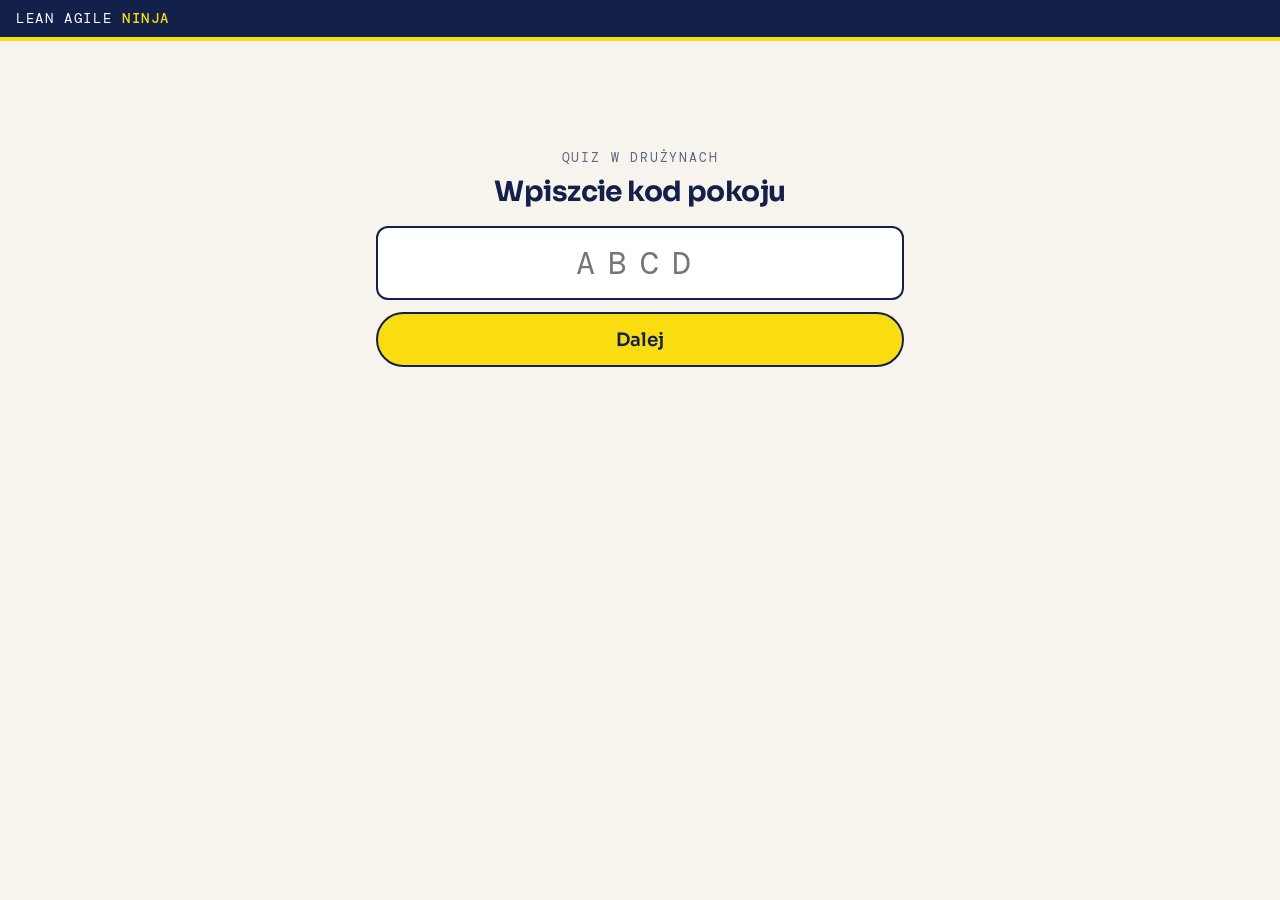
<file: play.html>
<!doctype html>
<html lang="pl">
<head>
  <meta charset="utf-8">
  <meta name="viewport" content="width=device-width, initial-scale=1, viewport-fit=cover">
  <meta name="theme-color" content="#13204a">
  <title>Kanban: fakty i mity</title>
  <link rel="preconnect" href="https://fonts.googleapis.com">
  <link rel="preconnect" href="https://fonts.gstatic.com" crossorigin>
  <link href="https://fonts.googleapis.com/css2?family=DM+Mono:wght@400;500&family=Sora:wght@400;600;700;800&display=swap" rel="stylesheet">
  <link rel="stylesheet" href="css/style.css">
</head>
<body class="player">
  <header class="brand-bar">
    <span class="brand mono">LEAN AGILE <b>NINJA</b></span>
  </header>
  <main id="app"><div class="phone center"><p class="muted">Łączę z grą…</p></div></main>
  <script type="module" src="js/play.js"></script>
</body>
</html>
</file>
<file: css/style.css>
:root {
  --navy: #13204a;
  --navy-2: #24346b;
  --yellow: #fadd10;
  --paper: #f6f4ec;
  --card: #ffffff;
  --ink: #13204a;
  --muted: #5c6584;
  --line: #dcd9cc;
  --true: #1f7a4d;
  --true-bg: #e2f3e9;
  --false: #b3261e;
  --false-bg: #fbe4e1;
  --radius: 14px;
  --mono: 'DM Mono', ui-monospace, monospace;
  --sans: 'Sora', system-ui, sans-serif;
}

* { box-sizing: border-box; }
html, body { margin: 0; }
body {
  font-family: var(--sans);
  color: var(--ink);
  background: var(--paper);
  min-height: 100vh;
  -webkit-font-smoothing: antialiased;
}
button, input { font: inherit; color: inherit; }
.mono { font-family: var(--mono); }
.muted { color: var(--muted); }
.small { font-size: .875rem; }
.sr-only { position: absolute; width: 1px; height: 1px; overflow: hidden; clip: rect(0 0 0 0); white-space: nowrap; }
h1, h2 { margin: 0; letter-spacing: -.02em; }
strong { font-weight: 800; }

/* ── Brand bar ─────────────────────────────── */
.brand-bar {
  display: flex; align-items: center; gap: 16px;
  padding: 12px 24px;
  background: var(--navy); color: #fff;
  border-bottom: 4px solid var(--yellow);
}
.brand { font-size: .85rem; letter-spacing: .12em; }
.brand b { color: var(--yellow); font-weight: 500; }
.brand-sub { font-size: .8rem; opacity: .7; }

.eyebrow {
  font-family: var(--mono); font-size: .8rem; letter-spacing: .14em; text-transform: uppercase;
  color: var(--muted); margin-bottom: 10px;
}

/* ── Buttons ───────────────────────────────── */
.btn {
  border: 2px solid var(--navy); border-radius: 999px;
  padding: 10px 20px; cursor: pointer; font-weight: 600;
  background: transparent; transition: transform .08s, background .15s;
  text-decoration: none; display: inline-block;
}
.btn:active { transform: translateY(1px); }
.btn:disabled { opacity: .35; cursor: not-allowed; }
.btn.primary { background: var(--yellow); }
.btn.primary:hover:not(:disabled) { background: #ffe94a; }
.btn.ghost:hover:not(:disabled) { background: #fff; }
.btn.danger { border-color: var(--false); color: var(--false); }
.btn.danger:hover { background: var(--false-bg); }
.btn.big { padding: 14px 32px; font-size: 1.15rem; }
.btn.wide { width: 100%; }
.btn:focus-visible, .chip:focus-visible, .tf-btn:focus-visible { outline: 3px solid var(--navy-2); outline-offset: 3px; }

.chip {
  border: 2px solid var(--line); background: var(--card); border-radius: 999px;
  padding: 6px 14px; cursor: pointer; font-family: var(--mono); font-size: .9rem;
}
.chip.on { border-color: var(--navy); background: var(--navy); color: #fff; }

/* ── Host layout ───────────────────────────── */
.host-main { padding: clamp(20px, 3vw, 48px); max-width: 1500px; margin: 0 auto; }

.center-msg { text-align: center; max-width: 760px; margin: 8vh auto; }
.center-msg h1 { font-size: clamp(2rem, 4vw, 3.2rem); margin-bottom: 24px; }
.lead { font-size: 1.15rem; color: var(--muted); line-height: 1.5; }

/* Lobby */
.lobby { display: grid; grid-template-columns: minmax(300px, 420px) 1fr; gap: clamp(24px, 4vw, 64px); align-items: start; }
.join-card {
  background: var(--card); border-radius: 22px; padding: 28px;
  box-shadow: 0 1px 0 var(--line), 0 18px 40px -24px rgba(19, 32, 74, .35);
  text-align: center;
}
.qr { display: grid; place-items: center; padding: 8px; }
.qr img, .qr canvas { width: 100% !important; max-width: 320px; height: auto !important; }
.join-alt { margin-top: 14px; font-size: .9rem; color: var(--muted); line-height: 1.6; }
.join-alt a { color: var(--navy); word-break: break-all; }
.room-code { margin-top: 18px; display: flex; flex-direction: column; gap: 2px; }
.room-code span { font-family: var(--mono); font-size: .75rem; letter-spacing: .14em; text-transform: uppercase; color: var(--muted); }
.room-code b { font-size: 2.6rem; letter-spacing: .25em; background: var(--yellow); border-radius: 10px; padding: 2px 10px 2px 20px; align-self: center; }
.lobby-side h1 { font-size: clamp(2.4rem, 5vw, 4.2rem); line-height: 1.05; margin-bottom: 14px; }
.lobby-side h2 { font-size: 1.3rem; margin: 32px 0 12px; display: flex; gap: 10px; align-items: center; }
.count { font-family: var(--mono); background: var(--navy); color: #fff; border-radius: 999px; padding: 0 10px; font-size: 1rem; }
.count:empty { display: none; }
.team-chips { list-style: none; padding: 0; margin: 0; display: flex; flex-wrap: wrap; gap: 10px; min-height: 48px; }
.team-chip {
  background: var(--card); border: 2px solid var(--navy); border-radius: 999px;
  padding: 8px 8px 8px 18px; font-weight: 600; font-size: 1.15rem; display: flex; align-items: center; gap: 6px;
  animation: pop .35s cubic-bezier(.2, 1.4, .4, 1);
}
.team-chip .x { border: 0; background: none; cursor: pointer; font-size: 1.2rem; line-height: 1; padding: 2px 8px; border-radius: 999px; color: var(--muted); }
.team-chip .x:hover { background: var(--false-bg); color: var(--false); }
.team-chips.small .team-chip { font-size: .95rem; padding: 6px 14px; }
.team-chip.me { background: var(--yellow); }
.duration { display: flex; align-items: center; flex-wrap: wrap; gap: 8px; margin: 32px 0 24px; }
.duration > span { margin-right: 6px; color: var(--muted); }
@keyframes pop { from { transform: scale(.6); opacity: 0; } to { transform: scale(1); opacity: 1; } }

/* Answering */
.answering { text-align: center; }
.timer { font-size: clamp(5rem, 16vw, 12rem); line-height: 1; font-weight: 500; letter-spacing: -.02em; }
.timer.warn { color: var(--false); animation: blink 1s steps(2) infinite; }
@keyframes blink { 50% { opacity: .55; } }
.timer-bar { height: 10px; background: var(--line); border-radius: 999px; overflow: hidden; max-width: 900px; margin: 18px auto 40px; }
.timer-bar i { display: block; height: 100%; background: var(--yellow); border-right: 2px solid var(--navy); transition: width .25s linear; }
.team-progress { display: grid; grid-template-columns: repeat(auto-fit, minmax(260px, 1fr)); gap: 14px; text-align: left; }
.tp { background: var(--card); border-radius: var(--radius); padding: 16px 18px; border: 2px solid transparent; }
.tp.done { border-color: var(--true); }
.tp-name { font-weight: 700; font-size: 1.2rem; margin-bottom: 10px; }
.tp-bar { height: 8px; background: var(--line); border-radius: 999px; overflow: hidden; }
.tp-bar i { display: block; height: 100%; background: var(--navy); transition: width .3s; }
.tp.done .tp-bar i { background: var(--true); }
.tp-status { margin-top: 8px; font-size: .9rem; color: var(--muted); }
.tp.done .tp-status { color: var(--true); font-weight: 500; }
.host-actions { display: flex; gap: 12px; justify-content: center; margin-top: 36px; }

.closed-list { list-style: none; padding: 0; margin: 0 auto 36px; max-width: 520px; text-align: left; }
.closed-list li { display: flex; justify-content: space-between; padding: 12px 4px; border-bottom: 1px solid var(--line); font-size: 1.1rem; }

/* Reveal */
.reveal { max-width: 1200px; margin: 0 auto; }
.reveal-top { display: flex; justify-content: space-between; align-items: center; gap: 16px; }
.dots { display: flex; gap: 6px; }
.dots i { width: 10px; height: 10px; border-radius: 50%; background: var(--line); }
.dots i.past { background: var(--navy); }
.dots i.now { background: var(--yellow); box-shadow: 0 0 0 2px var(--navy); }
.statement {
  margin: 18px 0 28px; padding: 0 0 0 28px; border-left: 8px solid var(--yellow);
  font-size: clamp(1.8rem, 3.6vw, 3.1rem); line-height: 1.2; font-weight: 600; letter-spacing: -.015em;
}
.verdict {
  display: inline-block; font-weight: 800; font-size: clamp(1.6rem, 3vw, 2.6rem);
  padding: 8px 28px; border-radius: 999px; text-transform: uppercase; letter-spacing: .04em;
}
.verdict.pending { font-weight: 600; text-transform: none; letter-spacing: 0; color: var(--muted); padding-left: 0; font-size: 1.5rem; }
.verdict.is-true { background: var(--true); color: #fff; animation: stamp .4s cubic-bezier(.2, 1.5, .4, 1); }
.verdict.is-false { background: var(--false); color: #fff; animation: stamp .4s cubic-bezier(.2, 1.5, .4, 1); }
@keyframes stamp { from { transform: scale(1.6) rotate(-4deg); opacity: 0; } to { transform: none; opacity: 1; } }
.comment { font-size: 1.2rem; line-height: 1.5; max-width: 900px; margin: 16px 0 0; }
.team-answers { display: grid; grid-template-columns: repeat(auto-fill, minmax(220px, 1fr)); gap: 12px; margin-top: 28px; }
.ta { background: var(--card); border-radius: var(--radius); padding: 14px 18px; display: grid; grid-template-columns: 1fr auto; grid-template-rows: auto auto; column-gap: 12px; border: 2px solid var(--line); }
.ta-name { font-weight: 700; font-size: 1.15rem; }
.ta-ans { font-family: var(--mono); color: var(--muted); grid-row: 2; }
.ta-mark { grid-row: 1 / span 2; grid-column: 2; align-self: center; font-size: 2rem; font-weight: 800; }
.ta.ok { border-color: var(--true); background: var(--true-bg); }
.ta.ok .ta-mark { color: var(--true); }
.ta.bad { border-color: var(--false); background: var(--false-bg); }
.ta.bad .ta-mark { color: var(--false); }
.tally { font-size: 1.2rem; margin: 20px 0 0; font-weight: 600; }
.reveal-nav { display: flex; gap: 12px; justify-content: flex-end; margin-top: 36px; }
.hint { text-align: right; font-size: .8rem; color: var(--muted); margin: 8px 0 0; }

/* Leaderboard */
.board { display: grid; grid-template-columns: minmax(320px, 1fr) minmax(0, 1.4fr); gap: clamp(24px, 3vw, 48px); align-items: start; }
.ranking { list-style: none; padding: 0; margin: 0; display: grid; gap: 10px; }
.ranking li {
  display: grid; grid-template-columns: 3ch 1fr auto; grid-template-rows: auto auto; column-gap: 12px; row-gap: 6px;
  background: var(--card); border-radius: var(--radius); padding: 14px 18px; align-items: center;
}
.ranking li.first { background: var(--navy); color: #fff; }
.ranking .place { font-size: 1.5rem; grid-row: 1 / span 2; }
.ranking li.first .place { color: var(--yellow); }
.r-name { grid-column: 2; grid-row: 1; font-weight: 700; font-size: 1.25rem; }
.r-score { grid-column: 3; grid-row: 1; font-size: 1.25rem; }
.r-bar { grid-column: 2 / span 2; grid-row: 2; height: 8px; background: var(--line); border-radius: 999px; overflow: hidden; }
.r-bar i { display: block; height: 100%; background: var(--yellow); }
.ranking li.first .r-bar { background: rgba(255, 255, 255, .2); }
.winners {
  margin-top: 24px; padding: 22px 24px; border-radius: var(--radius);
  background: var(--yellow); font-weight: 800; font-size: clamp(1.3rem, 2.2vw, 1.8rem); line-height: 1.25;
}
.matrix-wrap { overflow-x: auto; background: var(--card); border-radius: var(--radius); }
.matrix { border-collapse: collapse; width: 100%; font-size: .92rem; }
.matrix th, .matrix td { padding: 7px 10px; border-bottom: 1px solid var(--line); text-align: center; vertical-align: middle; }
.matrix th { font-family: var(--mono); font-size: .75rem; font-weight: 500; text-transform: uppercase; letter-spacing: .06em; color: var(--muted); }
.matrix th.tn { text-transform: none; letter-spacing: 0; font-family: var(--sans); font-weight: 700; color: var(--ink); font-size: .85rem; }
.matrix .st { text-align: left; line-height: 1.35; min-width: 240px; }
.matrix tr:last-child td { border-bottom: 0; }
.cell { font-weight: 800; font-size: 1.05rem; }
.cell.ok { color: var(--true); background: var(--true-bg); }
.cell.bad { color: var(--false); background: var(--false-bg); }
.pill { display: inline-block; min-width: 2em; padding: 2px 8px; border-radius: 999px; color: #fff; font-family: var(--mono); font-weight: 500; }
.pill.is-true { background: var(--true); }
.pill.is-false { background: var(--false); }
.board-nav { grid-column: 1 / -1; display: flex; justify-content: space-between; gap: 12px; }

@media (max-width: 900px) {
  .lobby, .board { grid-template-columns: 1fr; }
}

/* ── Player (phone) ────────────────────────── */
.player .brand-bar { padding: 10px 16px; }
.phone { max-width: 560px; margin: 0 auto; padding: 24px 16px 40px; }
.phone.center { text-align: center; padding-top: 12vh; }
.phone h1 { font-size: 1.75rem; line-height: 1.15; margin-bottom: 18px; }
.team-title { font-size: 2.2rem !important; }
.small-h { font-size: 1rem; margin: 28px 0 10px; }
.join-form { display: grid; gap: 12px; margin: 8px 0 16px; }
.join-form input {
  border: 2px solid var(--navy); border-radius: 12px; padding: 14px 16px; font-size: 1.15rem; background: #fff; width: 100%;
}
.join-form input:focus { outline: 3px solid var(--yellow); outline-offset: 1px; }
.code-input { text-align: center; text-transform: uppercase; letter-spacing: .4em; font-size: 2rem !important; }
.pulse { width: 18px; height: 18px; border-radius: 50%; background: var(--yellow); margin: 24px auto; box-shadow: 0 0 0 0 rgba(250, 221, 16, .7); animation: pulse 1.6s infinite; }
@keyframes pulse { 70% { box-shadow: 0 0 0 22px rgba(250, 221, 16, 0); } 100% { box-shadow: 0 0 0 0 rgba(250, 221, 16, 0); } }

.answering-phone { padding-top: 0; }
.sticky {
  position: sticky; top: 0; z-index: 5; background: var(--paper);
  padding: 12px 0 10px; margin-bottom: 8px; border-bottom: 1px solid var(--line);
}
.sticky-row { display: flex; justify-content: space-between; align-items: center; }
.team-mini { font-weight: 700; }
.ptimer { font-size: 1.6rem; font-weight: 500; background: var(--navy); color: #fff; padding: 2px 12px; border-radius: 10px; }
.ptimer.warn { background: var(--false); }
.cards { list-style: none; padding: 0; margin: 0; display: grid; gap: 12px; }
.card { background: var(--card); border-radius: var(--radius); padding: 14px 14px 12px; border: 2px solid transparent; display: grid; grid-template-columns: auto 1fr; column-gap: 12px; }
.card.answered { border-color: var(--line); }
.card-n { font-size: .85rem; color: var(--muted); padding-top: 3px; }
.card-text { margin: 0 0 12px; line-height: 1.4; font-size: 1.02rem; }
.tf { grid-column: 1 / -1; display: grid; grid-template-columns: 1fr 1fr; gap: 8px; }
.tf-btn {
  border: 2px solid var(--line); background: #fff; border-radius: 10px; padding: 12px 8px; font-weight: 700; cursor: pointer;
  min-height: 48px; transition: background .12s, border-color .12s;
}
.tf-btn.t[aria-pressed="true"] { background: var(--true); border-color: var(--true); color: #fff; }
.tf-btn.f[aria-pressed="true"] { background: var(--false); border-color: var(--false); color: #fff; }
.locked .tf-btn { cursor: default; opacity: .75; }
.submit-bar { position: sticky; bottom: 0; padding: 14px 0 calc(14px + env(safe-area-inset-bottom)); background: linear-gradient(transparent, var(--paper) 30%); margin-top: 8px; }
.sent { display: flex; align-items: center; justify-content: space-between; gap: 12px; background: var(--true-bg); border: 2px solid var(--true); border-radius: 14px; padding: 10px 12px 10px 16px; color: var(--true); }
.sent[hidden], .btn[hidden] { display: none; }

.statement-sm { font-size: 1.35rem; font-weight: 600; line-height: 1.3; border-left: 6px solid var(--yellow); padding-left: 14px; margin: 8px 0 20px; }
.my-answer { font-size: 1.1rem; margin-bottom: 14px; }
.verdict-sm { font-size: 1.8rem; font-weight: 800; padding: 14px 18px; border-radius: 14px; margin-bottom: 8px; }
.verdict-sm.ok { background: var(--true-bg); color: var(--true); }
.verdict-sm.bad { background: var(--false-bg); color: var(--false); }
.verdict-sm.pending { font-size: 1.1rem; font-weight: 600; color: var(--muted); background: #fff; }
.score-line { font-size: 1.05rem; margin-top: 18px; }
.big-place { font-size: 1.6rem; font-weight: 700; margin: 8px 0; }
.big-place .mono { font-size: 3.6rem; font-weight: 500; }
.phone .winners { font-size: 1.3rem; }

/* ── Misc ──────────────────────────────────── */
#toast {
  position: fixed; left: 50%; bottom: 24px; transform: translate(-50%, 140%);
  background: var(--navy); color: #fff; padding: 12px 18px; border-radius: 12px; max-width: calc(100% - 32px);
  transition: transform .25s; z-index: 50; box-shadow: 0 10px 30px -10px rgba(0, 0, 0, .4);
}
#toast.show { transform: translate(-50%, 0); }
.demo-badge {
  position: fixed; right: 12px; bottom: 12px; z-index: 40; font-size: .75rem;
  background: #fff; border: 1px dashed var(--navy); border-radius: 8px; padding: 4px 10px; color: var(--muted);
}
.brand-bar .demo-badge { position: static; margin-left: auto; background: transparent; color: #fff; border-color: rgba(255,255,255,.5); }

@media (prefers-reduced-motion: reduce) {
  *, *::before, *::after { animation: none !important; transition: none !important; }
}
.player .demo-badge span { display: none; }
.brand { white-space: nowrap; }
</file>
